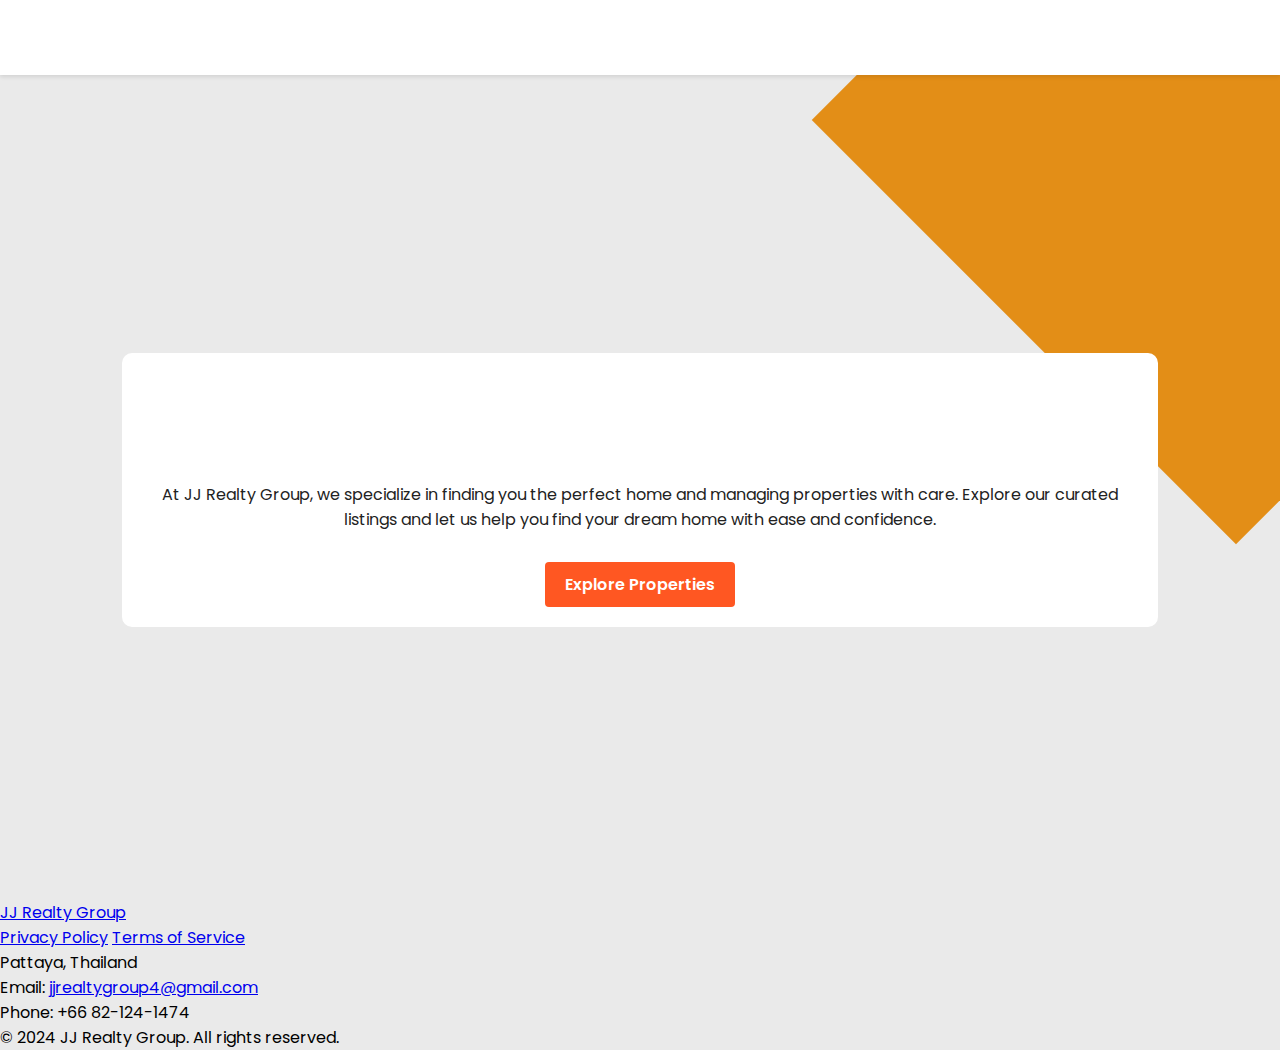
<file: index.html>
<!DOCTYPE html>
<html lang="en">

<head>
    <meta charset="UTF-8">
    <meta http-equiv="X-UA-Compatible" content="IE=edge">
    <meta name="viewport" content="width=device-width, initial-scale=1.0">
    <meta name="description" content="JJ Realty Group - Find your dream home with expert property management services.">
    <meta name="keywords" content="Real Estate, Property Management, Dream Home, JJ Realty Group">
    <meta name="author" content="Jordal">
    <title>JJ Realty Group | By Jordal</title>
    <link rel="stylesheet" href="styles.css">
    <link href='https://unpkg.com/boxicons@2.1.4/css/boxicons.min.css' rel='stylesheet'>
    <link rel="icon" href="favicon.ico" type="image/x-icon">
</head>

<body>

    <header class="header">
        <a href="index.html" class="logo">JJ Realty Group.</a> <!-- Updated to point to the home page -->

        <!-- Menu Toggle for mobile view -->
        <div class="menu-toggle">
            <i class='bx bx-menu'></i>
        </div>

        <nav class="navbar">
            <a href="index.html" style="--i:1" class="active">Home</a> <!-- Updated to point to the home page -->
            <a href="buy-rent.html" style="--i:2">Buy/Rent</a>
            <a href="review.html" style="--i:3">Review</a> <!-- Assuming this page exists -->
            <a href="featured.html" style="--i:4">Featured</a> <!-- Assuming this page exists -->
            <a href="contact.html" style="--i:5">Contact</a> <!-- Assuming this page exists -->
        </nav>

        
    </header>

    <section class="home">
        <div class="home-content">
            <h1>Property Management.</h1>
            <h3>Find Your Dream Home Now!</h3>
            <p>At JJ Realty Group, we specialize in finding you the perfect home and managing properties with care. Explore our curated listings and let us help you find your dream home with ease and confidence.</p>
            <a href="buy-rent.html" class="btn">Explore Properties</a> <!-- Updated to point to buy/rent page -->
        </div>

        <div class="rhombus2"></div>
    </section>

    <!-- Add footer with improved design -->
    <footer class="footer">
        <div class="footer-content">
            <div class="footer-logo">
                <a href="index.html" class="footer-logo-link">JJ Realty Group</a>
            </div>
            <div class="footer-links">
                <a href="privacy-policy.html">Privacy Policy</a>
                <a href="terms-of-service.html">Terms of Service</a>
            </div>
            <div class="footer-address">
                <p>Pattaya, Thailand</p>
                <p>Email: <a href="mailto:jjrealtygroup4@gmail.com">jjrealtygroup4@gmail.com</a></p>
                <p>Phone: +66 82-124-1474</p>
            </div>
        </div>
        <div class="footer-bottom">
            <p>&copy; 2024 JJ Realty Group. All rights reserved.</p>
        </div>
    </footer>

    <script>
        document.addEventListener('DOMContentLoaded', function () {
            const menuToggle = document.querySelector('.menu-toggle');
            const navbar = document.querySelector('.navbar');
        
            menuToggle.addEventListener('click', function () {
                navbar.classList.toggle('active');
            });
        });
    </script>
        
</body>
</html>
</file>
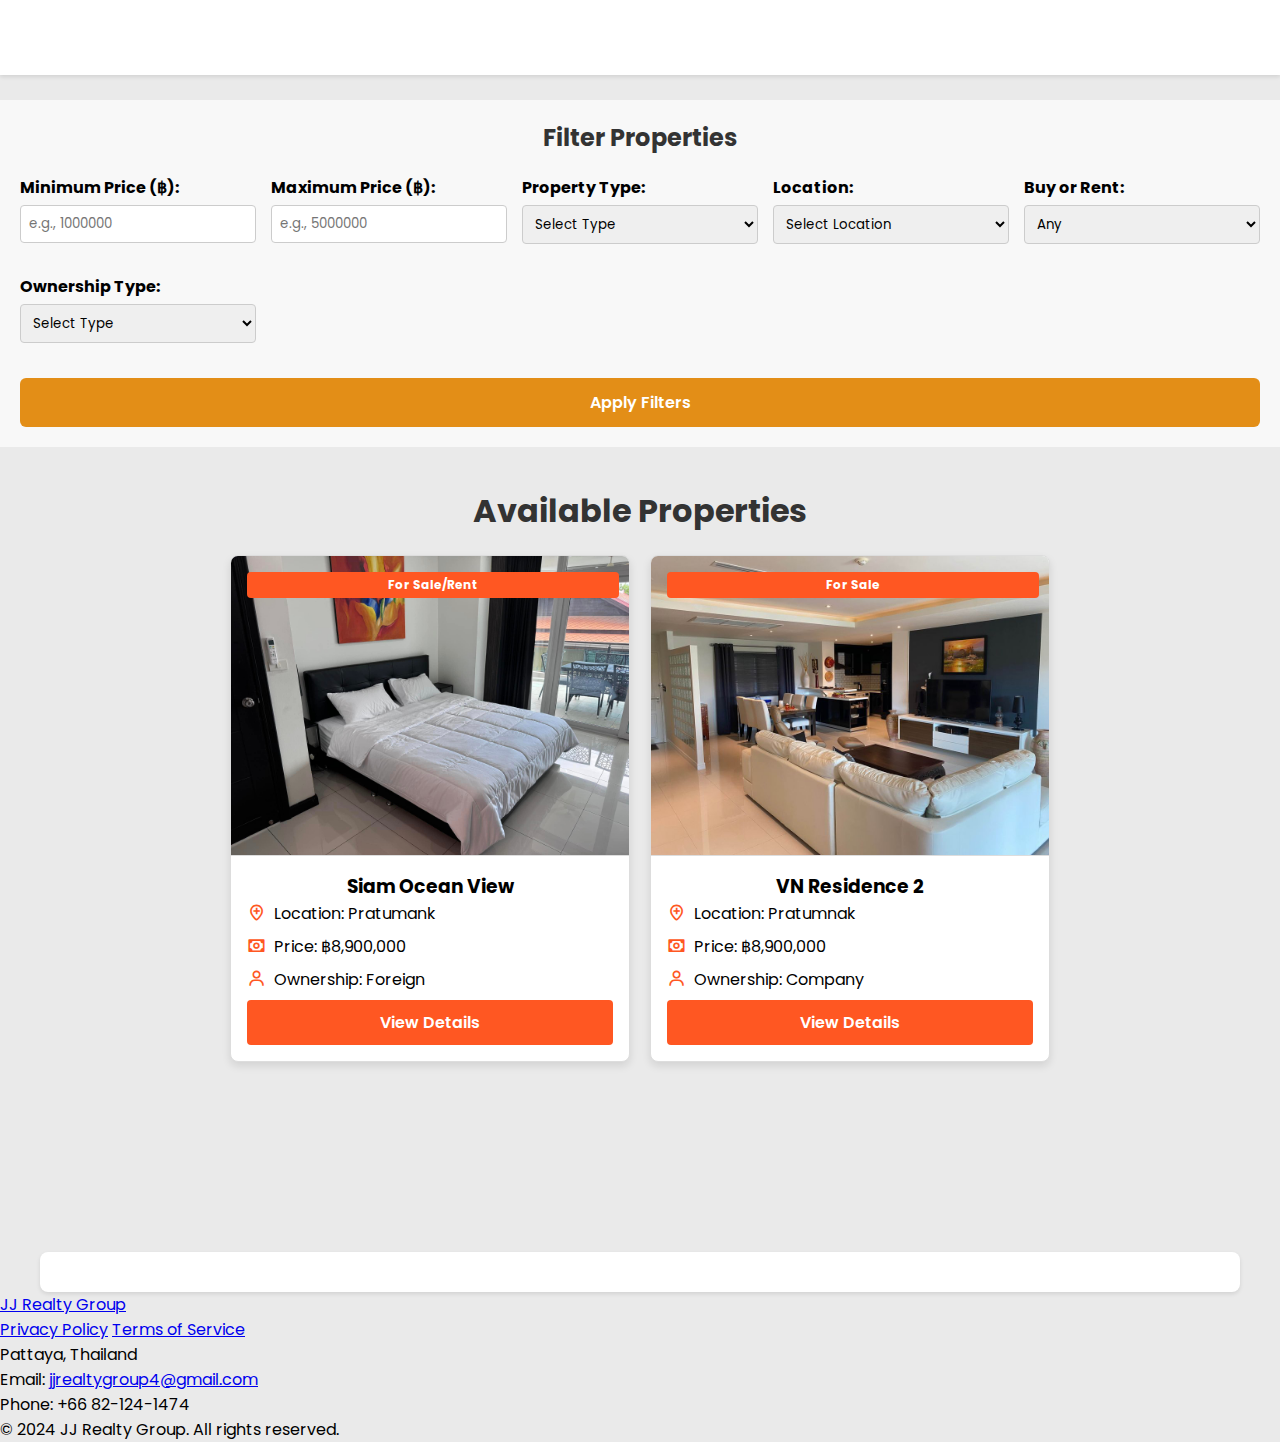
<file: buy-rent.html>
<!DOCTYPE html>
<html lang="en">

<head>
    <meta charset="UTF-8">
    <meta http-equiv="X-UA-Compatible" content="IE=edge">
    <meta name="viewport" content="width=device-width, initial-scale=1.0">
    <meta name="description" content="JJ Realty Group - Buy and Rent properties with ease.">
    <meta name="keywords" content="Real Estate, Buy Properties, Rent Properties, JJ Realty Group">
    <meta name="author" content="Jordal">
    <title>JJ Realty Group | Buy/Rent</title>
    <link rel="stylesheet" href="styles.css">
    <link href='https://unpkg.com/boxicons@2.1.4/css/boxicons.min.css' rel='stylesheet'>
    <link rel="icon" href="favicon.ico" type="image/x-icon">
</head>

<body>
    <header class="header">
        <a href="index.html" class="logo">JJ Realty Group.</a>
        <div class="menu-toggle">
            <i class='bx bx-menu'></i>
        </div>
        <nav class="navbar">
            <a href="index.html" style="--i:1">Home</a>
            <a href="buy-rent.html" style="--i:2" class="active">Buy/Rent</a>
            <a href="review.html" style="--i:3">Review</a>
            <a href="featured.html" style="--i:4">Featured</a>
            <a href="contact.html" style="--i:5">Contact</a>
        </nav>

    </header>

    <section class="filter">
        <h2>Filter Properties</h2>
        <form id="filter-form">
            <div class="filter-grid">
                <div class="form-group">
                    <label for="min-price">Minimum Price (฿):</label>
                    <input type="number" id="min-price" name="min-price" placeholder="e.g., 1000000">
                </div>
                <div class="form-group">
                    <label for="max-price">Maximum Price (฿):</label>
                    <input type="number" id="max-price" name="max-price" placeholder="e.g., 5000000">
                </div>
                <div class="form-group">
                    <label for="property-type">Property Type:</label>
                    <select id="property-type" name="property-type">
                        <option value="">Select Type</option>
                        <option value="house">House</option>
                        <option value="apartment">Apartment</option>
                        <option value="condo">Condo</option>
                        <option value="townhouse">Townhouse</option>
                    </select>
                </div>
                <div class="form-group">
                    <label for="location">Location:</label>
                    <select id="location" name="location">
                        <option value="">Select Location</option>
                        <option value="pratumank">Pratumank</option>
                        <option value="jomtien">Jomtien</option>
                        <option value="north-pattaya">North Pattaya</option>
                    </select>
                </div>
                <div class="form-group">
                    <label for="buy-rent">Buy or Rent:</label>
                    <select id="buy-rent" name="buy-rent">
                        <option value="">Any</option>
                        <option value="buy">Buy</option>
                        <option value="rent">Rent</option>
                    </select>
                </div>
                <div class="form-group">
                    <label for="ownership-type">Ownership Type:</label>
                    <select id="ownership-type" name="ownership-type">
                        <option value="">Select Type</option>
                        <option value="foreign">Foreign</option>
                        <option value="thai">Thai</option>
                        <option value="company">Company</option>
                    </select>
                </div>
            </div>
            <button type="submit" class="btn">Apply Filters</button>
        </form>
    </section>

    <section class="property-listings" id="property-listings">
        <div class="property-heading">
            <h2>Available Properties</h2>
        </div>
        <div class="property-list">
            <div class="property-item" data-price="8900000" data-type="condo" data-location="pratumank" data-status="buy/rent" data-ownership="foreign">
                <div class="tag">For Sale/Rent</div>
                <img src="siamoceanview8.9.jpg" alt="Siam Ocean View">
                <div class="property-info">
                    <h3>Siam Ocean View</h3>
                    <p><i class='bx bx-location-plus'></i> Location: Pratumank</p>
                    <p><i class='bx bx-money'></i> Price: ฿8,900,000</p>
                    <p><i class='bx bx-user'></i> Ownership: Foreign</p>
                    <a href="property-details.html?id=1" class="btn view-details" data-id="1">View Details</a>
                </div>
            </div>
            <div class="property-item" data-price="8900000" data-type="condo" data-location="pratumnak" data-status="buy" data-ownership="company">
                <div class="tag">For Sale</div>
                <img src="vn28.9.jpg" alt="VN Residence 2">
                <div class="property-info">
                    <h3>VN Residence 2</h3>
                    <p><i class='bx bx-location-plus'></i> Location: Pratumnak</p>
                    <p><i class='bx bx-money'></i> Price: ฿8,900,000</p>
                    <p><i class='bx bx-user'></i> Ownership: Company</p>
                    <a href="property-details.html?id=2" class="btn view-details" data-id="2">View Details</a>
                </div>
            </div>
        </div>
    </section>

    <section class="property-details" id="property-details">
        <!-- This section will be dynamically populated with JavaScript when a property is clicked -->
    </section>

    <script>
        document.addEventListener('DOMContentLoaded', () => {
            const currentPath = window.location.pathname;
            const navLinks = document.querySelectorAll('.navbar a');
    
            navLinks.forEach(link => {
                if (link.getAttribute('href') === currentPath) {
                    link.classList.add('active');
                }
            });
    
            const menuToggle = document.querySelector('.menu-toggle');
            const navbar = document.querySelector('.navbar');
    
            menuToggle.addEventListener('click', () => {
                navbar.classList.toggle('active');
            });
    
            // Handle form submission and filtering
            document.getElementById('filter-form').addEventListener('submit', (event) => {
                event.preventDefault();
    
                // Get filter values
                const minPrice = parseInt(document.getElementById('min-price').value) || 0;
                const maxPrice = parseInt(document.getElementById('max-price').value) || Infinity;
                const propertyType = document.getElementById('property-type').value;
                const location = document.getElementById('location').value;
                const buyRent = document.getElementById('buy-rent').value;
                const ownershipType = document.getElementById('ownership-type').value;
    
                // Filter properties
                document.querySelectorAll('.property-item').forEach(item => {
                    const price = parseInt(item.getAttribute('data-price'));
                    const type = item.getAttribute('data-type');
                    const loc = item.getAttribute('data-location');
                    const status = item.getAttribute('data-status');
                    const ownership = item.getAttribute('data-ownership');
    
                    // Check if property matches the filter criteria
                    if (
                        price >= minPrice &&
                        price <= maxPrice &&
                        (propertyType === '' || type === propertyType) &&
                        (location === '' || loc === location) &&
                        (buyRent === '' || status.includes(buyRent)) &&
                        (ownershipType === '' || ownership === ownershipType)
                    ) {
                        item.style.display = 'block'; // Show item
                    } else {
                        item.style.display = 'none'; // Hide item
                    }
                });
    
                // Scroll to property listings section
                document.getElementById('property-listings').scrollIntoView({ behavior: 'smooth' });
            });
        });
    </script>

    <footer class="footer">
        <div class="footer-content">
            <div class="footer-logo">
                <a href="index.html" class="footer-logo-link">JJ Realty Group</a>
            </div>
            <div class="footer-links">
                <a href="privacy-policy.html">Privacy Policy</a>
                <a href="terms-of-service.html">Terms of Service</a>
            </div>
            <div class="footer-address">
                <p>Pattaya, Thailand</p>
                <p>Email: <a href="mailto:jjrealtygroup4@gmail.com">jjrealtygroup4@gmail.com</a></p>
                <p>Phone: +66 82-124-1474</p>
            </div>
        </div>
        <div class="footer-bottom">
            <p>&copy; 2024 JJ Realty Group. All rights reserved.</p>
        </div>
    </footer>
</body>

</html>
</file>
<file: styles.css>
/* Importing Poppins font */
@import url('https://fonts.googleapis.com/css2?family=Poppins:wght@100;200;300;400;500;600;700;800;900&display=swap');

/* Root Variables */
:root {
    --primary-color: #e38e17; /* Orange */
    --secondary-color: #eaeaea; /* Light gray */
    --text-color: #222; /* Dark gray */
    --social-hover-border: #eaeaea; /* Light gray for social icons hover */
    --background-color: #fff; /* White background for content sections */
    --card-background: #f9f9f9; /* Light background for cards */
    --button-hover-color: #d97a00; /* Darker orange for button hover */
    --link-hover-color: #d97a00; /* Darker orange for link hover */
    --background-pattern-color: rgba(0, 0, 0, 0.1); /* Background pattern overlay color */
}

/* Universal Styles */
* {
    margin: 0;
    padding: 0;
    box-sizing: border-box;
    font-family: 'Poppins', sans-serif;
}

body {
    background-color: var(--secondary-color);
}

/* Header */
.header {
    position: fixed;
    top: 0;
    left: 0;
    width: 100%;
    padding: 20px 5%;
    background: var(--background-color);
    display: flex;
    justify-content: space-between;
    align-items: center;
    z-index: 100;
    box-shadow: 0 2px 4px rgba(0, 0, 0, 0.1);
}

.logo {
    font-size: 24px;
    color: var(--text-color);
    text-decoration: none;
    font-weight: 600;
    opacity: 0;
    animation: slideRight 1s ease forwards;
}

.menu-toggle {
    display: none;
    font-size: 24px;
    cursor: pointer;
    color: var(--text-color);
}

.navbar {
    display: flex;
    align-items: center;
}

.navbar a {
    display: inline-block;
    font-size: 16px;
    color: var(--text-color);
    text-decoration: none;
    font-weight: 500;
    margin: 0 15px;
    transition: color 0.3s ease;
    opacity: 0;
    animation: slideTop 1s ease forwards;
    animation-delay: calc(.2s * var(--i));
}

.navbar a:hover,
.navbar a.active {
    color: var(--primary-color);
}



/* Home Section */
.home {
    position: relative;
    width: 100%;
    height: 100vh;
    display: flex;
    justify-content: center;
    align-items: center;
    padding: 80px 5% 0;
    overflow: hidden;
    flex-direction: column;
}

.home-content {
    max-width: 90%;
    text-align: center;
    z-index: 1;
    background: var(--background-color);
    padding: 20px;
    border-radius: 10px;
}

.home-content h1 {
    font-size: 40px;
    line-height: 1.2;
    color: var(--text-color);
    opacity: 0;
    animation: slideBottom 1s ease forwards;
    animation-delay: 1ms;
}

.home-content h3 {
    font-size: 30px;
    color: var(--primary-color);
    opacity: 0;
    animation: slideRight 1s ease forwards;
    animation-delay: 0.5s;
}

.home-content p {
    font-size: 16px;
    color: var(--text-color);
    margin: 15px 0 30px;
    animation: slideLeft 1s ease forwards;
    animation-delay: 1ms;
}

/* Common Button Styles */
.btn, .view-details-btn, .close-details-btn {
    display: inline-block;
    padding: 10px 20px;
    background: var(--primary-color);
    border: none;
    border-radius: 6px;
    color: var(--background-color);
    font-size: 16px;
    text-decoration: none;
    text-align: center;
    font-weight: 600;
    transition: background 0.3s ease;
    cursor: pointer;
}

.btn:hover, .view-details-btn:hover, .close-details-btn:hover {
    background: var(--button-hover-color);
}

/* Container for horizontal list */
.property-list {
    display: flex;
    flex-wrap: wrap; /* Allow wrapping to the next line if necessary */
    gap: 20px; /* Space between items */
    justify-content: space-between; /* Distribute items evenly */
}

/* Style for individual property items */
.property-item {
    flex: 1 1 calc(33.333% - 20px); /* Adjust the percentage based on how many items you want per row */
    box-sizing: border-box; /* Ensure padding and border are included in width calculation */
    border: 1px solid #ddd; /* Optional border */
    border-radius: 8px; /* Optional border radius */
    overflow: hidden; /* Hide overflow content */
    background: #fff; /* Background color */
    transition: transform 10s, box-shadow 0.3s; /* Smooth hover effects */
}

.property-item img {
    width: 100%; /* Ensure images fit the container width */
    height: auto; /* Maintain aspect ratio */
}

.property-info {
    padding: 16px; /* Add some padding inside the property info */
}

.property-item:hover {
    transform: translateY(-10px); /* Lift the item on hover */
    box-shadow: 0 4px 8px rgba(0, 0, 0, 0.2); /* Add shadow on hover */
}

.property-item .tag {
    background: #ff5722; /* Background color for tags */
    color: #fff; /* Text color for tags */
    padding: 4px 8px; /* Padding inside the tag */
    position: absolute; /* Absolute position for tag */
    top: 16px; /* Distance from the top */
    left: 16px; /* Distance from the left */
    border-radius: 4px; /* Rounded corners for the tag */
    font-size: 12px; /* Smaller text size for the tag */
}


/* Property Item */
.property-item {
    position: relative;
    overflow: hidden;
    background: var(--card-background);
    border-radius: 8px;
    box-shadow: 0 4px 8px rgba(0, 0, 0, 0.1);
    transition: transform 0.3s ease, box-shadow 0.3s ease;
    margin-bottom: 20px;
    width: 100%;
    max-width: 400px; /* Adjusted size for consistency */
}

.property-item:hover {
    transform: translateY(-10px);
    box-shadow: 0 6px 12px rgba(0, 0, 0, 0.2);
}

.property-item img {
    width: 100%;
    height: auto;
    border-bottom: 1px solid #ddd;
}

.property-item .tag {
    position: absolute;
    top: 10px;
    right: 10px;
    background-color: #ff5733;
    color: white;
    padding: 5px 10px;
    border-radius: 5px;
    font-weight: bold;
    font-size: 0.9em;
}

/* Home Image and Rhombus */
.home-img {
    position: absolute;
    bottom: 0;
    width: 300px; /* Adjusted size for consistency */
    height: 300px; /* Adjusted size for consistency */
    transform: rotate(45deg);
    z-index: 0;
}

.home-img .rhombus {
    position: absolute;
    width: 100%;
    height: 100%;
    background: var(--card-background);
    border: 18px solid var(--primary-color);
    box-shadow: -15px 15px 15px rgba(0, 0, 0, 0.2);
    opacity: 0;
    animation: zoomOut 1s ease forwards;
    animation-delay: 1ms;
}

.home-img .rhombus img {
    position: absolute;
    width: 100%;
    height: 100%;
    max-width: 300px; /* Adjusted size for consistency */
    transform: rotate(-45deg);
}

.home .rhombus2 {
    position: absolute;
    top: -20%;
    right: -20%;
    width: 600px;
    height: 600px;
    background: var(--primary-color);
    transform: rotate(45deg);
    z-index: -1;
}

/* Background Sections */
.background-box {
    position: relative;
    width: 100%;
    min-height: 200px;
    background: var(--background-color);
    margin-bottom: 20px;
}

.background-box:nth-child(odd) {
    background: #f9f9f9;
}

.background-box-content {
    max-width: 1200px;
    margin: 0 auto;
    padding: 20px;
}

/* Filter Section */
.filter {
    padding: 20px;
    background-color: #f8f8f8;
    margin: 100px auto 20px; /* Adjust top margin to account for header height */
}



.filter h2 {
    margin-bottom: 20px;
    font-size: 24px;
    color: #333;
    text-align: center; /* Center align the heading */
}

/* Grid for Filter Options */
.filter .filter-grid {
    display: grid;
    grid-template-columns: repeat(auto-fill, minmax(220px, 1fr));
    gap: 15px; /* Reduced gap between items */
}


.filter .form-group {
    margin-bottom: 15px;
}

.filter label {
    display: block;
    margin-bottom: 5px;
    font-weight: bold;
}

.filter input, .filter select {
    width: 100%;
    padding: 8px;
    border: 1px solid #ccc;
    border-radius: 4px;
}

.filter button {
    display: block;
    width: 100%;
    padding: 12px;
    background: var(--primary-color);
    border: none;
    border-radius: 6px;
    color: #fff;
    font-size: 16px;
    font-weight: 600;
    cursor: pointer;
    margin-top: 20px; /* Moves the button down */
    transition: background 0.3s ease;
}

.filter button:hover {
    background: var(--button-hover-color);
}

/* Responsive Design for Filter Section */
@media (max-width: 768px) {
    .filter {
        padding: 20px 10px; /* Adjust padding for smaller screens */
    }

    .filter .filter-grid {
        grid-template-columns: 1fr; /* Stack form elements vertically on smaller screens */
    }
}

@media (max-width: 576px) {
    .filter h2 {
        font-size: 20px; /* Adjust font size for the heading */
    }

    .filter input, .filter select {
        padding: 10px; /* Increase padding inside form elements */
    }

    .filter button {
        font-size: 14px; /* Adjust font size for the button */
        padding: 10px; /* Adjust padding for the button */
    }
}


/* Property Listings */
/* Container for horizontal list */
/* Container for the property listings section */
.property-listings {
    text-align: center; /* Center-align the content inside the section */
    padding: 20px; /* Add some padding around the section */
}

/* Style for the heading */
.property-heading {
    margin-bottom: 20px; /* Space between the heading and the property list */
}

/* Optional: Style for the heading text */
.property-heading h2 {
    font-size: 2rem; /* Adjust font size as needed */
    font-weight: bold; /* Make the text bold */
    color: #333; /* Text color */
}

/* Container for horizontal list */
.property-list {
    display: flex;
    flex-wrap: wrap; /* Allows items to wrap to the next line if necessary */
    gap: 20px; /* Space between items */
    justify-content: center; /* Center-align items horizontally */
}

/* Style for individual property items */
.property-item {
    flex: 1 1 calc(33.333% - 20px); /* Adjust width based on how many items you want per row */
    box-sizing: border-box; /* Include padding and border in width calculation */
    border: 1px solid #ddd; /* Optional border */
    border-radius: 8px; /* Optional border radius */
    overflow: hidden; /* Hide overflow content */
    background: #fff; /* Background color */
    transition: transform 0.3s, box-shadow 0.3s; /* Smooth hover effects */
    display: flex;
    flex-direction: column; /* Arrange items in column */
}

.property-item img {
    width: 100%; /* Ensure images fit the container width */
    height: auto; /* Maintain aspect ratio */
}

/* Style for property info section */
.property-info {
    padding: 16px;
    display: flex;
    flex-direction: column;
}

/* Style for property info text with icons */
.property-info p {
    display: flex;
    align-items: center;
    font-size: 1rem; /* Adjust font size if needed */
    margin-bottom: 8px; /* Space between items */
}

.property-info i {
    margin-right: 8px; /* Space between icon and text */
    color: #ff5722; /* Icon color (you can adjust this to fit your theme) */
    font-size: 1.2rem; /* Adjust icon size if needed */
}

/* Button styling */
.btn {
    display: inline-block;
    padding: 10px 20px;
    background: #ff5722;
    color: #fff;
    text-decoration: none;
    border-radius: 4px;
    font-size: 1rem;
}

.btn:hover {
    background: #e64a19;
}


.property-item:hover {
    transform: translateY(-10px); /* Lift the item on hover */
    box-shadow: 0 4px 8px rgba(0, 0, 0, 0.2); /* Add shadow on hover */
}

.property-item .tag {
    background: #ff5722; /* Background color for tags */
    color: #fff; /* Text color for tags */
    padding: 4px 8px; /* Padding inside the tag */
    position: absolute; /* Absolute position for tag */
    top: 16px; /* Distance from the top */
    left: 16px; /* Distance from the left */
    border-radius: 4px; /* Rounded corners for the tag */
    font-size: 12px; /* Smaller text size for the tag */
}



/* Responsive Design */
@media (max-width: 1200px) {
    .header {
        padding: 20px 3%;
    }

    .logo {
        font-size: 20px;
    }

    .navbar a {
        font-size: 14px;
    }

    .social-media {
        width: 120px;
    }

    .social-media a {
        width: 35px;
        height: 35px;
    }
}

@media (max-width: 992px) {
    .header {
        padding: 20px 2%;
    }

    .navbar a {
        font-size: 15px;
    }

    .home-content h1 {
        font-size: 36px;
    }

    .home-content h3 {
        font-size: 26px;
    }

    .home-content p {
        font-size: 14px;
    }
}

@media (max-width: 768px) {
    .header {
        flex-direction: column;
        align-items: flex-start;
    }

    .menu-toggle {
        display: block;
    }

    .navbar {
        display: none;
        flex-direction: column;
        width: 100%;
        padding: 20px 0;
        background: var(--background-color);
    }

    .navbar.active {
        display: flex;
    }

    .navbar a {
        margin: 10px 0;
    }

    .social-media {
        width: 100px;
        height: 36px;
    }

    .social-media a {
        width: 30px;
        height: 30px;
    }

    .social-media a i {
        font-size: 18px;
    }

    .filter-grid {
        grid-template-columns: 1fr;
    }

    .home-img {
        width: 200px;
        height: 200px;
    }

    .home .rhombus2 {
        width: 400px;
        height: 400px;
    }
}

@media (max-width: 576px) {
    .header {
        padding: 15px 2%;
    }

    .logo {
        font-size: 18px;
    }

    .navbar a {
        font-size: 14px;
    }

    .home-content h1 {
        font-size: 30px;
    }

    .home-content h3 {
        font-size: 22px;
    }

    .home-content p {
        font-size: 13px;
    }

    .btn, .view-details-btn, .close-details-btn {
        padding: 8px 16px;
        font-size: 14px;
    }

    .property-item {
        max-width: 100%;
    }
}

/* Keyframe Animations */
@keyframes slideRight {
    0% { opacity: 0; transform: translateX(-20px); }
    100% { opacity: 1; transform: translateX(0); }
}

@keyframes slideTop {
    0% { opacity: 0; transform: translateY(-20px); }
    100% { opacity: 1; transform: translateY(0); }
}

@keyframes slideBottom {
    0% { opacity: 0; transform: translateY(20px); }
    100% { opacity: 1; transform: translateY(0); }
}

@keyframes slideLeft {
    0% { opacity: 0; transform: translateX(20px); }
    100% { opacity: 1; transform: translateX(0); }
}

@keyframes zoomOut {
    0% { opacity: 1; transform: scale(1); }
    100% { opacity: 0; transform: scale(1.2); }
}

/* Specific styles for the Property Details Page */
.property-details-page .header {
    padding: 20px 5%;
    display: flex;
    justify-content: space-between;
    align-items: center;
    position: relative;
}

/* Center the Navbar */
.property-details-page .navbar {
    display: flex;
    justify-content: center;
    flex-grow: 1;
    margin: 0 auto;
}

.property-details-page .navbar a {
    margin: 0 15px;
}

/* Ensure the social media icons are positioned correctly */
.property-details-page .social-media {
    display: flex;
    gap: 15px;
}

/* Adjustments for the menu toggle (if applicable) */
.property-details-page .menu-toggle {
    display: none; /* Show this on mobile if needed */
}

/* Image Slider Styles */
.image-slider {
    position: relative;
    width: 100%;
    max-width: 1400px; /* Increased max-width for larger screens */
    margin: 0 auto;
    overflow: hidden;
}

.slider {
    position: relative;
    width: 100%;
    height: 600px; /* Increased height for a larger slider */
    overflow: hidden;
}

.slides {
    display: flex;
    transition: transform 0.5s ease-in-out;
}

.slide {
    min-width: 100%;
    box-sizing: border-box;
}

.slide img {
    width: 100%;
    height: 100%; /* Make sure the image covers the entire slider height */
    object-fit: cover; /* Ensure images cover the container without distortion */
    display: block; /* Remove extra space below images */
}

/* Navigation Arrows */
.prev, .next {
    position: absolute;
    top: 50%;
    transform: translateY(-50%);
    background: rgba(0, 0, 0, 0.5);
    color: #fff;
    border: none;
    padding: 10px;
    cursor: pointer;
    font-size: 24px;
    z-index: 10;
}

.prev {
    left: 10px;
}

.next {
    right: 10px;
}

/* Responsive Adjustments */
@media (max-width: 1200px) {
    .image-slider {
        max-width: 1200px; /* Adjust max-width for medium screens */
    }

    .slider {
        height: 500px; /* Adjust height for medium screens */
    }
}

@media (max-width: 992px) {
    .image-slider {
        max-width: 1000px; /* Further adjust max-width */
    }

    .slider {
        height: 400px; /* Adjust height for smaller screens */
    }
}

@media (max-width: 768px) {
    .image-slider {
        max-width: 90%; /* Adjust to fit smaller screens */
    }

    .slider {
        height: 300px; /* Adjust height for small screens */
    }
}

@media (max-width: 576px) {
    .slider {
        height: 250px; /* Adjust height for very small screens */
    }
}
/* Property Details Styles */
.property-details {
    padding: 20px;
    max-width: 1200px;
    margin: 0 auto;
    background: var(--background-color);
    border-radius: 8px;
    box-shadow: 0 2px 4px rgba(0, 0, 0, 0.1);
}

.property-details h2 {
    font-size: 24px;
    color: var(--text-color);
    margin-bottom: 10px;
}

.property-details p {
    font-size: 16px;
    color: var(--text-color);
    margin-bottom: 15px;
}

.property-details .btn {
    display: inline-block;
    padding: 10px 20px;
    background: var(--primary-color);
    border-radius: 6px;
    color: var(--background-color);
    font-size: 16px;
    text-decoration: none;
    font-weight: 600;
    transition: background 0.3s ease;
}

.property-details .btn:hover {
    background: var(--button-hover-color);
}

.property-details {
    margin-top: 150px; /* Adjust based on the height of your header */
}
/* Lightbox styles */
.lightbox {
    display: none;
    position: fixed;
    left: 0;
    top: 0;
    width: 100%;
    height: 100%;
    background-color: rgba(0, 0, 0, 0.8);
    z-index: 1000;
    align-items: center;
    justify-content: center;
}

.lightbox img {
    max-width: 90%;
    max-height: 80%;
}

.lightbox-close {
    position: absolute;
    top: 20px;
    right: 20px;
    color: white;
    font-size: 30px;
    cursor: pointer;
}

.lightbox-prev, .lightbox-next {
    position: absolute;
    top: 50%;
    color: white;
    font-size: 40px;
    cursor: pointer;
    transform: translateY(-50%);
}

.lightbox-prev {
    left: 20px;
}

.lightbox-next {
    right: 20px;
}

/* Contact Form Styles */
.contact-form {
    margin-top: 20px;
    padding: 20px;
    background-color: #f9f9f9;
    border: 1px solid #ddd;
    border-radius: 8px;
}

.contact-form h2 {
    margin-bottom: 20px;
}

.contact-form label {
    display: block;
    margin-bottom: 8px;
    font-weight: bold;
}

.contact-form input, 
.contact-form textarea {
    width: 100%;
    padding: 10px;
    margin-bottom: 10px;
    border: 1px solid #ddd;
    border-radius: 4px;
}

.contact-form button {
    padding: 10px 20px;
    background-color: #007bff;
    color: white;
    border: none;
    border-radius: 4px;
    cursor: pointer;
}

.contact-form button:hover {
    background-color: #0056b3;
}
</file>
